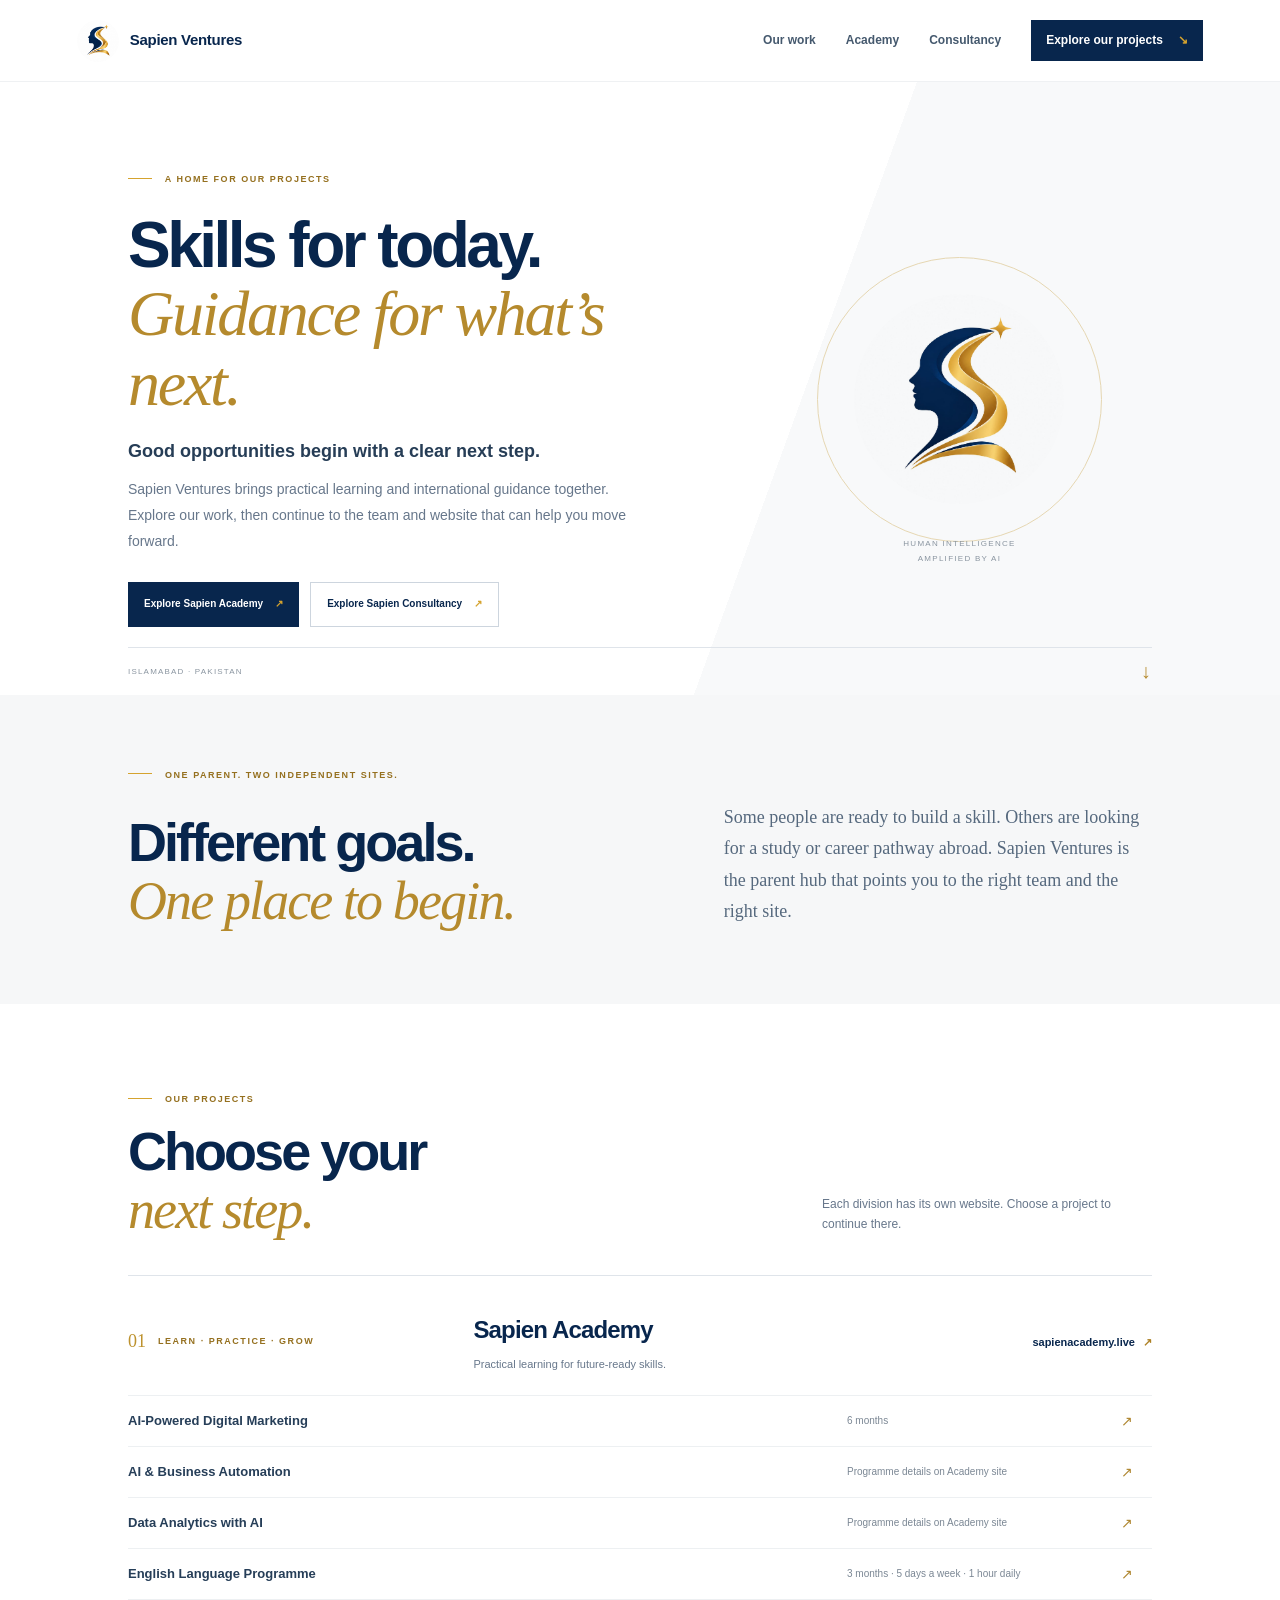
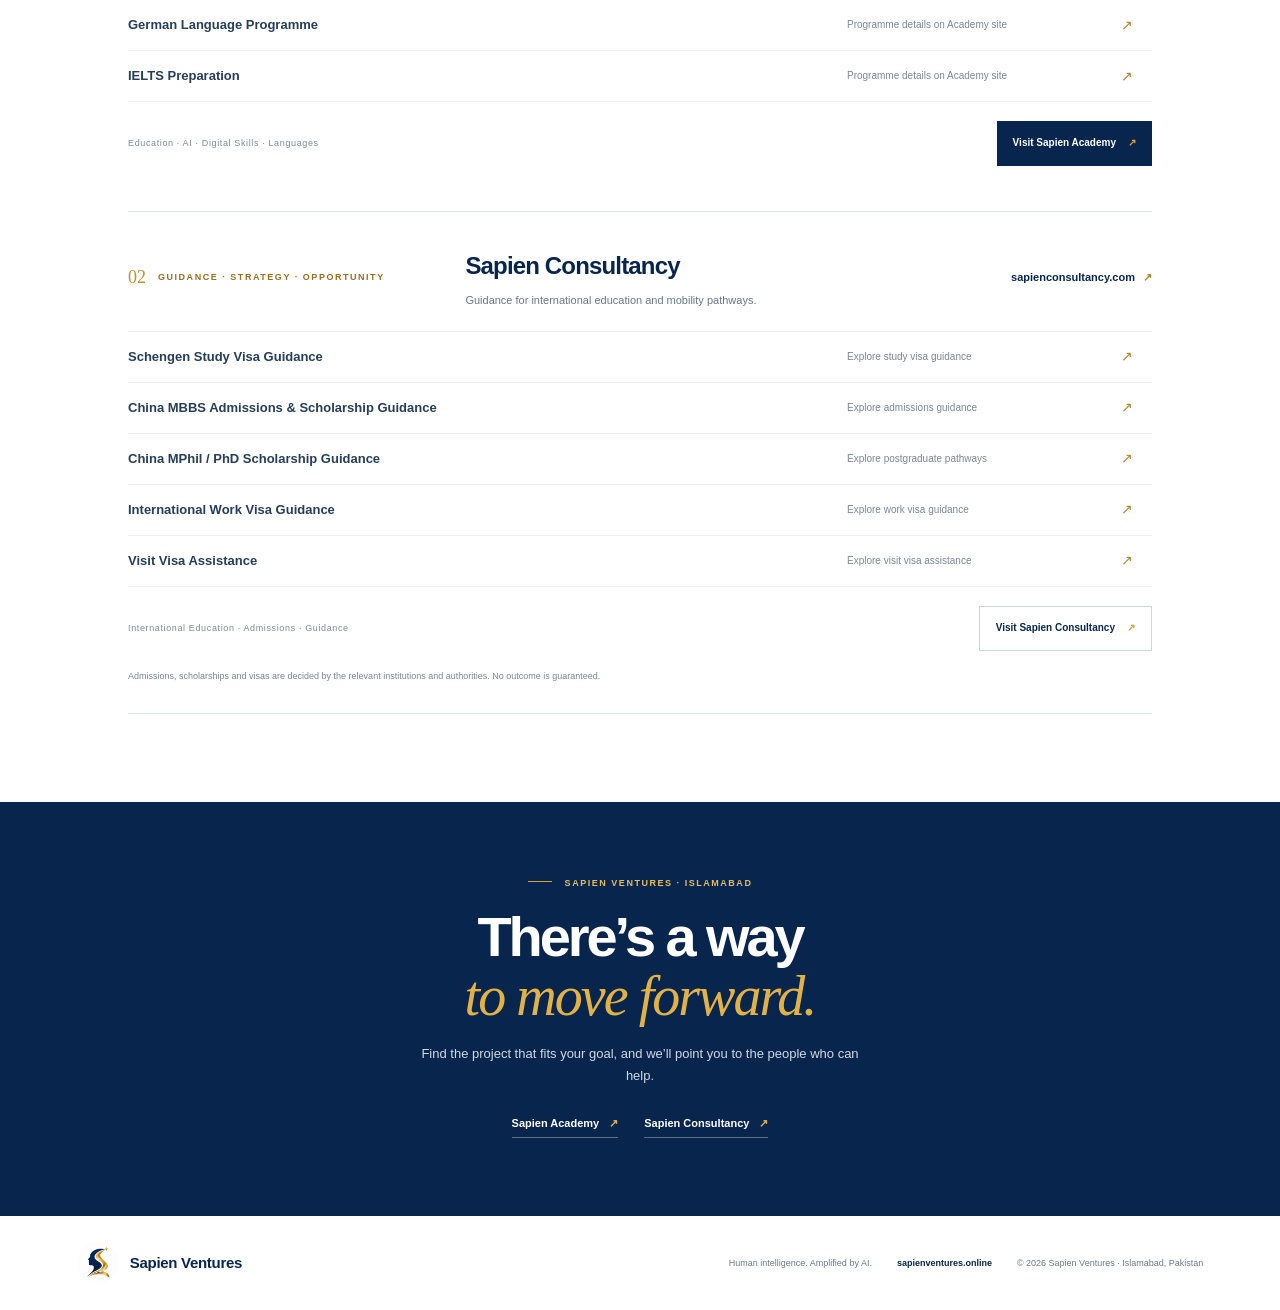
<file: index.html>
<!doctype html>
<html lang="en">
<head>
  <meta charset="utf-8">
  <meta name="viewport" content="width=device-width, initial-scale=1">
  <meta name="theme-color" content="#08264d">
  <meta name="description" content="Sapien Ventures is the home for Sapien Academy and Sapien Consultancy: practical learning and international guidance.">
  <title>Sapien Ventures — Skills and Guidance for What’s Next</title>
  <link rel="icon" href="assets/mark.jpeg" type="image/jpeg">
  <link rel="stylesheet" href="styles.css">
  <script src="app.js" defer></script>
</head>
<body>
  <a class="skip-link" href="#main">Skip to content</a>
  <header class="site-header">
    <a class="brand" href="#top" aria-label="Sapien Ventures home">
      <img src="assets/mark.jpeg" alt="">
      <span>Sapien Ventures</span>
    </a>
    <button class="menu-toggle" type="button" aria-expanded="false" aria-controls="primary-nav" aria-label="Open menu">
      <span class="sr-only">Menu</span><i></i><i></i>
    </button>
    <nav id="primary-nav" class="primary-nav" aria-label="Main navigation">
      <a href="#our-work">Our work</a>
      <a href="#academy">Academy</a>
      <a href="#consultancy">Consultancy</a>
      <a class="nav-cta" href="#projects">Explore our projects <span aria-hidden="true">↘</span></a>
    </nav>
  </header>

  <main id="main">
    <section class="hero" id="top">
      <div class="hero-copy">
        <p class="eyebrow"><span></span> A HOME FOR OUR PROJECTS</p>
        <h1>Skills for today.<br><em>Guidance for what’s next.</em></h1>
        <p class="hero-lead">Good opportunities begin with a clear next step.</p>
        <p class="hero-body">Sapien Ventures brings practical learning and international guidance together. Explore our work, then continue to the team and website that can help you move forward.</p>
        <div class="hero-actions">
          <a class="button button-dark" href="#academy">Explore Sapien Academy <span aria-hidden="true">↗</span></a>
          <a class="button button-line" href="#consultancy">Explore Sapien Consultancy <span aria-hidden="true">↗</span></a>
        </div>
      </div>
      <div class="hero-mark" aria-hidden="true">
        <div class="mark-ring"></div>
        <img src="assets/mark.jpeg" alt="">
        <span class="mark-caption">HUMAN INTELLIGENCE<br>AMPLIFIED BY AI</span>
      </div>
      <div class="hero-foot"><span>ISLAMABAD · PAKISTAN</span><a href="#our-work" aria-label="Scroll to our work">↓</a></div>
    </section>

    <section class="intro" id="our-work">
      <p class="eyebrow"><span></span> ONE PARENT. TWO INDEPENDENT SITES.</p>
      <div class="intro-grid">
        <h2>Different goals.<br><em>One place to begin.</em></h2>
        <p>Some people are ready to build a skill. Others are looking for a study or career pathway abroad. Sapien Ventures is the parent hub that points you to the right team and the right site.</p>
      </div>
    </section>

    <section class="projects" id="projects" aria-labelledby="projects-title">
      <div class="section-head">
        <div><p class="eyebrow"><span></span> OUR PROJECTS</p><h2 id="projects-title">Choose your<br><em>next step.</em></h2></div>
        <p class="section-note">Each division has its own website. Choose a project to continue there.</p>
      </div>

      <section class="project-block academy" id="academy" aria-labelledby="academy-title">
        <div class="project-head">
          <div class="project-id"><span>01</span><p class="eyebrow">LEARN · PRACTICE · GROW</p></div>
          <div class="project-title"><h3 id="academy-title">Sapien Academy</h3><p>Practical learning for future-ready skills.</p></div>
          <a class="domain-link" href="https://sapienacademy.live" target="_blank" rel="noopener noreferrer">sapienacademy.live <span aria-hidden="true">↗</span></a>
        </div>
        <div class="project-list">
          <a href="https://sapienacademy.live" target="_blank" rel="noopener noreferrer"><span>AI-Powered Digital Marketing</span><small>6 months</small><b aria-hidden="true">↗</b></a>
          <a href="https://sapienacademy.live" target="_blank" rel="noopener noreferrer"><span>AI &amp; Business Automation</span><small>Programme details on Academy site</small><b aria-hidden="true">↗</b></a>
          <a href="https://sapienacademy.live" target="_blank" rel="noopener noreferrer"><span>Data Analytics with AI</span><small>Programme details on Academy site</small><b aria-hidden="true">↗</b></a>
          <a href="https://sapienacademy.live" target="_blank" rel="noopener noreferrer"><span>English Language Programme</span><small>3 months · 5 days a week · 1 hour daily</small><b aria-hidden="true">↗</b></a>
          <a href="https://sapienacademy.live" target="_blank" rel="noopener noreferrer"><span>German Language Programme</span><small>Programme details on Academy site</small><b aria-hidden="true">↗</b></a>
          <a href="https://sapienacademy.live" target="_blank" rel="noopener noreferrer"><span>IELTS Preparation</span><small>Programme details on Academy site</small><b aria-hidden="true">↗</b></a>
        </div>
        <div class="project-bottom"><span>Education · AI · Digital Skills · Languages</span><a class="button button-dark" href="https://sapienacademy.live" target="_blank" rel="noopener noreferrer">Visit Sapien Academy <span aria-hidden="true">↗</span></a></div>
      </section>

      <section class="project-block consultancy" id="consultancy" aria-labelledby="consultancy-title">
        <div class="project-head">
          <div class="project-id"><span>02</span><p class="eyebrow">GUIDANCE · STRATEGY · OPPORTUNITY</p></div>
          <div class="project-title"><h3 id="consultancy-title">Sapien Consultancy</h3><p>Guidance for international education and mobility pathways.</p></div>
          <a class="domain-link" href="https://sapienconsultancy.com" target="_blank" rel="noopener noreferrer">sapienconsultancy.com <span aria-hidden="true">↗</span></a>
        </div>
        <div class="project-list">
          <a href="https://sapienconsultancy.com" target="_blank" rel="noopener noreferrer"><span>Schengen Study Visa Guidance</span><small>Explore study visa guidance</small><b aria-hidden="true">↗</b></a>
          <a href="https://sapienconsultancy.com" target="_blank" rel="noopener noreferrer"><span>China MBBS Admissions &amp; Scholarship Guidance</span><small>Explore admissions guidance</small><b aria-hidden="true">↗</b></a>
          <a href="https://sapienconsultancy.com" target="_blank" rel="noopener noreferrer"><span>China MPhil / PhD Scholarship Guidance</span><small>Explore postgraduate pathways</small><b aria-hidden="true">↗</b></a>
          <a href="https://sapienconsultancy.com" target="_blank" rel="noopener noreferrer"><span>International Work Visa Guidance</span><small>Explore work visa guidance</small><b aria-hidden="true">↗</b></a>
          <a href="https://sapienconsultancy.com" target="_blank" rel="noopener noreferrer"><span>Visit Visa Assistance</span><small>Explore visit visa assistance</small><b aria-hidden="true">↗</b></a>
        </div>
        <div class="project-bottom"><span>International Education · Admissions · Guidance</span><a class="button button-light" href="https://sapienconsultancy.com" target="_blank" rel="noopener noreferrer">Visit Sapien Consultancy <span aria-hidden="true">↗</span></a></div>
        <p class="disclaimer">Admissions, scholarships and visas are decided by the relevant institutions and authorities. No outcome is guaranteed.</p>
      </section>
    </section>

    <section class="closing">
      <p class="eyebrow"><span></span> SAPIEN VENTURES · ISLAMABAD</p>
      <h2>There’s a way<br><em>to move forward.</em></h2>
      <p>Find the project that fits your goal, and we’ll point you to the people who can help.</p>
      <div class="closing-links"><a href="https://sapienacademy.live" target="_blank" rel="noopener noreferrer">Sapien Academy <span>↗</span></a><a href="https://sapienconsultancy.com" target="_blank" rel="noopener noreferrer">Sapien Consultancy <span>↗</span></a></div>
    </section>
  </main>

  <footer class="site-footer">
    <a class="brand footer-brand" href="#top"><img src="assets/mark.jpeg" alt=""><span>Sapien Ventures</span></a>
    <p>Human intelligence. Amplified by AI.</p>
    <a class="footer-domain" href="https://sapienventures.online">sapienventures.online</a>
    <small>© <span id="year"></span> Sapien Ventures · Islamabad, Pakistan</small>
  </footer>
</body>
</html>
</file>
<file: styles.css>
:root{--navy:#08264d;--blue:#0b2e59;--gold:#d5a32e;--ink:#172e48;--muted:#67778b;--line:#dfe4ea;--paper:#f6f7f8;--serif:Georgia,'Times New Roman',serif;--sans:'Segoe UI',Arial,sans-serif}
*{box-sizing:border-box}
html{scroll-behavior:smooth;scroll-padding-top:90px}
body{margin:0;background:#fff;color:var(--ink);font-family:var(--sans);font-size:15px;line-height:1.65}
a{color:inherit;text-decoration:none}
a:focus-visible,button:focus-visible{outline:3px solid #d5a32e;outline-offset:4px}
.skip-link{position:absolute;left:16px;top:-60px;padding:10px 14px;background:#fff;color:var(--navy);z-index:30}
.skip-link:focus{top:12px}
.sr-only{position:absolute;width:1px;height:1px;padding:0;margin:-1px;overflow:hidden;clip:rect(0,0,0,0);white-space:nowrap;border:0}
.site-header{height:82px;padding:0 max(6vw,calc((100vw - 1200px)/2));display:flex;align-items:center;justify-content:space-between;border-bottom:1px solid #eff1f3;background:#fff;position:sticky;top:0;z-index:10}
.brand{display:flex;align-items:center;gap:11px;color:var(--navy);font-size:15px;font-weight:650;letter-spacing:-.02em}
.brand img{width:42px;height:42px;object-fit:contain;border-radius:50%;mix-blend-mode:multiply}
.primary-nav{display:flex;align-items:center;gap:30px;font-size:12px;font-weight:600}
.primary-nav>a:not(.nav-cta){padding:8px 0;color:#45596e}
.primary-nav>a:not(.nav-cta):hover,.domain-link:hover,.footer-domain:hover{color:#a77a20}
.nav-cta{padding:11px 15px;background:var(--navy);color:#fff}
.nav-cta span,.button span{margin-left:12px;color:var(--gold)}
.menu-toggle{display:none}
.hero{min-height:610px;padding:90px max(10vw,calc((100vw - 1080px)/2)) 68px;display:grid;grid-template-columns:1.2fr .8fr;align-items:center;gap:6%;position:relative;overflow:hidden;background:linear-gradient(110deg,#fff 0%,#fff 61%,#f8f9fa 61%,#f8f9fa 100%)}
.hero-copy{max-width:700px}
.eyebrow{margin:0;color:#95701f;font-size:9px;font-weight:700;letter-spacing:.17em}
.eyebrow>span{display:inline-block;width:24px;height:1px;background:var(--gold);vertical-align:middle;margin:0 9px 3px 0}
.hero h1,.intro h2,.section-head h2,.closing h2{font-size:clamp(42px,5vw,66px);line-height:1.07;letter-spacing:-.055em;font-weight:650;color:var(--navy);margin:24px 0 19px}
h1 em,h2 em{font-family:var(--serif);font-weight:400;color:#b58a2d;letter-spacing:-.035em}
.hero-lead{font-size:18px;font-weight:600;color:#263d56;margin:0 0 10px}
.hero-body{max-width:520px;font-size:14px;color:var(--muted);line-height:1.85;margin:0}
.hero-actions{display:flex;gap:11px;flex-wrap:wrap;margin-top:27px}
.button{display:inline-flex;min-height:45px;align-items:center;justify-content:center;padding:0 16px;font-size:10px;font-weight:700;transition:background .18s,color .18s}
.button-dark{background:var(--navy);color:#fff}.button-dark:hover{background:#123b6a}
.button-line{border:1px solid #cdd5de;color:var(--navy)}.button-line:hover{border-color:var(--gold)}
.button-light{border:1px solid #cdd5de;color:var(--navy)}.button-light:hover{background:#fff}
.hero-mark{justify-self:center;position:relative;width:300px;height:300px;display:grid;place-items:center}
.mark-ring{position:absolute;width:285px;height:285px;border-radius:50%;border:1px solid #e6d7b2}
.hero-mark img{position:relative;width:210px;height:210px;object-fit:contain;border-radius:50%;mix-blend-mode:multiply}
.mark-caption{position:absolute;bottom:-17px;left:50%;transform:translateX(-50%);width:180px;text-align:center;font-size:8px;line-height:1.9;letter-spacing:.16em;color:#8a95a0}
.hero-foot{position:absolute;bottom:0;left:max(10vw,calc((100vw - 1080px)/2));right:max(10vw,calc((100vw - 1080px)/2));height:48px;border-top:1px solid var(--line);display:flex;align-items:center;justify-content:space-between;font-size:8px;letter-spacing:.15em;color:#8a95a0}
.hero-foot a{font-size:20px;color:#b58a2d}
.intro{padding:73px max(10vw,calc((100vw - 1080px)/2));background:var(--paper)}
.intro-grid{display:grid;grid-template-columns:1fr .85fr;gap:9%;align-items:end;margin-top:18px}
.intro h2,.section-head h2{font-size:clamp(38px,4.5vw,54px);margin:14px 0 0}
.intro-grid>p{max-width:460px;margin:0 0 3px;color:#56697e;font:18px/1.75 var(--serif)}
.projects{padding:88px max(10vw,calc((100vw - 1080px)/2))}
.section-head{display:flex;align-items:end;justify-content:space-between;gap:30px;margin-bottom:36px}
.section-head h2{margin-top:16px}
.section-note{max-width:330px;color:var(--muted);font-size:12px;margin:0 0 5px}
.project-block{padding:26px 0 29px;border-top:1px solid var(--line)}
.project-block:last-child{border-bottom:1px solid var(--line);margin-top:16px}
.project-head{display:grid;grid-template-columns:.72fr 1.2fr auto;align-items:center;gap:25px;padding:8px 0 22px}
.project-id{display:flex;align-items:center;gap:12px}
.project-id>span{font:18px var(--serif);color:#bd922e}
.project-title h3{font-size:24px;letter-spacing:-.035em;color:var(--navy);margin:0;font-weight:650}
.project-title p{font-size:11px;color:var(--muted);margin:5px 0 0}
.domain-link{font-size:11px;font-weight:650;color:var(--navy);white-space:nowrap}
.domain-link span{color:#ad8125;margin-left:5px}
.project-list{border-top:1px solid #edf0f2}
.project-list>a{min-height:51px;border-bottom:1px solid #edf0f2;display:grid;grid-template-columns:1fr 260px 20px;align-items:center;gap:14px;padding:7px 11px 7px 0;transition:padding .18s,background .18s}
.project-list>a:hover{padding-left:10px;background:#fafbfc}
.project-list>a>span{font-size:13px;font-weight:600;color:#263e58}
.project-list small{font-size:10px;color:#7b8794}
.project-list b{font-size:14px;color:#ae852e;font-weight:400}
.project-bottom{padding-top:19px;display:flex;align-items:center;justify-content:space-between;gap:20px}
.project-bottom>span{font-size:9px;letter-spacing:.07em;color:#7e8a97}
.disclaimer{font-size:9px;color:#788696;margin:18px 0 0;max-width:760px}
.closing{padding:74px 8% 78px;text-align:center;background:var(--navy);color:#fff}
.closing .eyebrow{color:#e4bd62}
.closing h2{color:#fff;margin:16px 0;font-size:clamp(40px,4.5vw,56px)}
.closing h2 em{color:#e2b344}
.closing>p:not(.eyebrow){max-width:460px;margin:0 auto;color:#d0d9e3;font-size:13px}
.closing-links{display:flex;justify-content:center;gap:26px;margin-top:28px}
.closing-links a{font-size:11px;font-weight:650;color:#fff;border-bottom:1px solid #ffffff54;padding-bottom:5px}
.closing-links span{color:#e1b449;margin-left:7px}
.site-footer{padding:26px max(6vw,calc((100vw - 1200px)/2));display:flex;align-items:center;gap:25px;color:#6d7b8b;background:#fff;min-height:90px}
.footer-brand{margin-right:auto}
.site-footer>p,.footer-domain,.site-footer small{font-size:9px;margin:0}
.footer-domain{color:var(--navy);font-weight:600}
@media(max-width:900px){.primary-nav{gap:17px}.hero{padding-left:7%;padding-right:7%}.hero-foot{left:7%;right:7%}.intro,.projects{padding-left:7%;padding-right:7%}.project-head{grid-template-columns:.8fr 1.2fr}.domain-link{grid-column:2;justify-self:start;margin-top:-17px}}
@media(max-width:650px){html{scroll-padding-top:68px}.site-header{height:68px;padding:0 6%}.brand img{width:36px;height:36px}.brand{font-size:14px}.menu-toggle{display:flex;width:38px;height:38px;background:#fff;border:1px solid var(--line);flex-direction:column;align-items:center;justify-content:center;gap:5px}.menu-toggle i{width:15px;height:1px;background:var(--navy)}.primary-nav{display:none;position:absolute;top:68px;left:0;right:0;padding:12px 6% 18px;background:#fff;border-bottom:1px solid var(--line);flex-direction:column;align-items:stretch;gap:0}.primary-nav.open{display:flex}.primary-nav>a:not(.nav-cta){padding:11px 0;border-bottom:1px solid #f0f2f4}.nav-cta{text-align:center;margin-top:12px}.hero{display:flex;flex-direction:column;align-items:flex-start;min-height:0;padding:57px 7% 60px;background:linear-gradient(180deg,#fff 0%,#fff 64%,#f8f9fa 64%,#f8f9fa 100%)}.hero h1{font-size:clamp(39px,10vw,54px)}.hero-lead{font-size:16px}.hero-body{font-size:13px}.hero-mark{width:210px;height:210px;align-self:center;margin:25px 0 10px}.mark-ring{width:196px;height:196px}.hero-mark img{width:145px;height:145px}.mark-caption{bottom:-13px;font-size:7px}.hero-foot{left:7%;right:7%;height:42px}.hero-foot span{font-size:7px}.intro{padding:58px 7%}.intro-grid{grid-template-columns:1fr;gap:17px}.intro h2,.section-head h2{font-size:42px}.intro-grid>p{font-size:17px}.projects{padding:65px 7%}.section-head{display:block;margin-bottom:27px}.section-note{margin-top:16px}.project-block{padding:20px 0 24px}.project-head{grid-template-columns:1fr;gap:8px;padding-bottom:17px}.project-id{gap:10px}.project-id>span{font-size:16px}.project-title h3{font-size:22px}.project-title p{font-size:11px}.domain-link{grid-column:auto;margin-top:2px}.project-list>a{grid-template-columns:1fr 18px;gap:3px 10px;padding:10px 0;min-height:57px}.project-list>a>span{font-size:12px}.project-list small{grid-column:1;font-size:9px}.project-list b{grid-column:2;grid-row:1/3}.project-bottom{align-items:flex-start;flex-direction:column;gap:13px}.project-bottom>span{font-size:8px}.closing{padding:60px 7%}.closing-links{gap:17px;flex-wrap:wrap}.site-footer{padding:24px 7%;display:grid;grid-template-columns:1fr 1fr;gap:15px}.footer-brand{grid-column:1/-1}.site-footer>p{grid-column:1/-1}.footer-domain,.site-footer small{font-size:8px}.site-footer small{text-align:right}}
@media(prefers-reduced-motion:reduce){html{scroll-behavior:auto}*,*::before,*::after{transition:none!important}}
</file>
